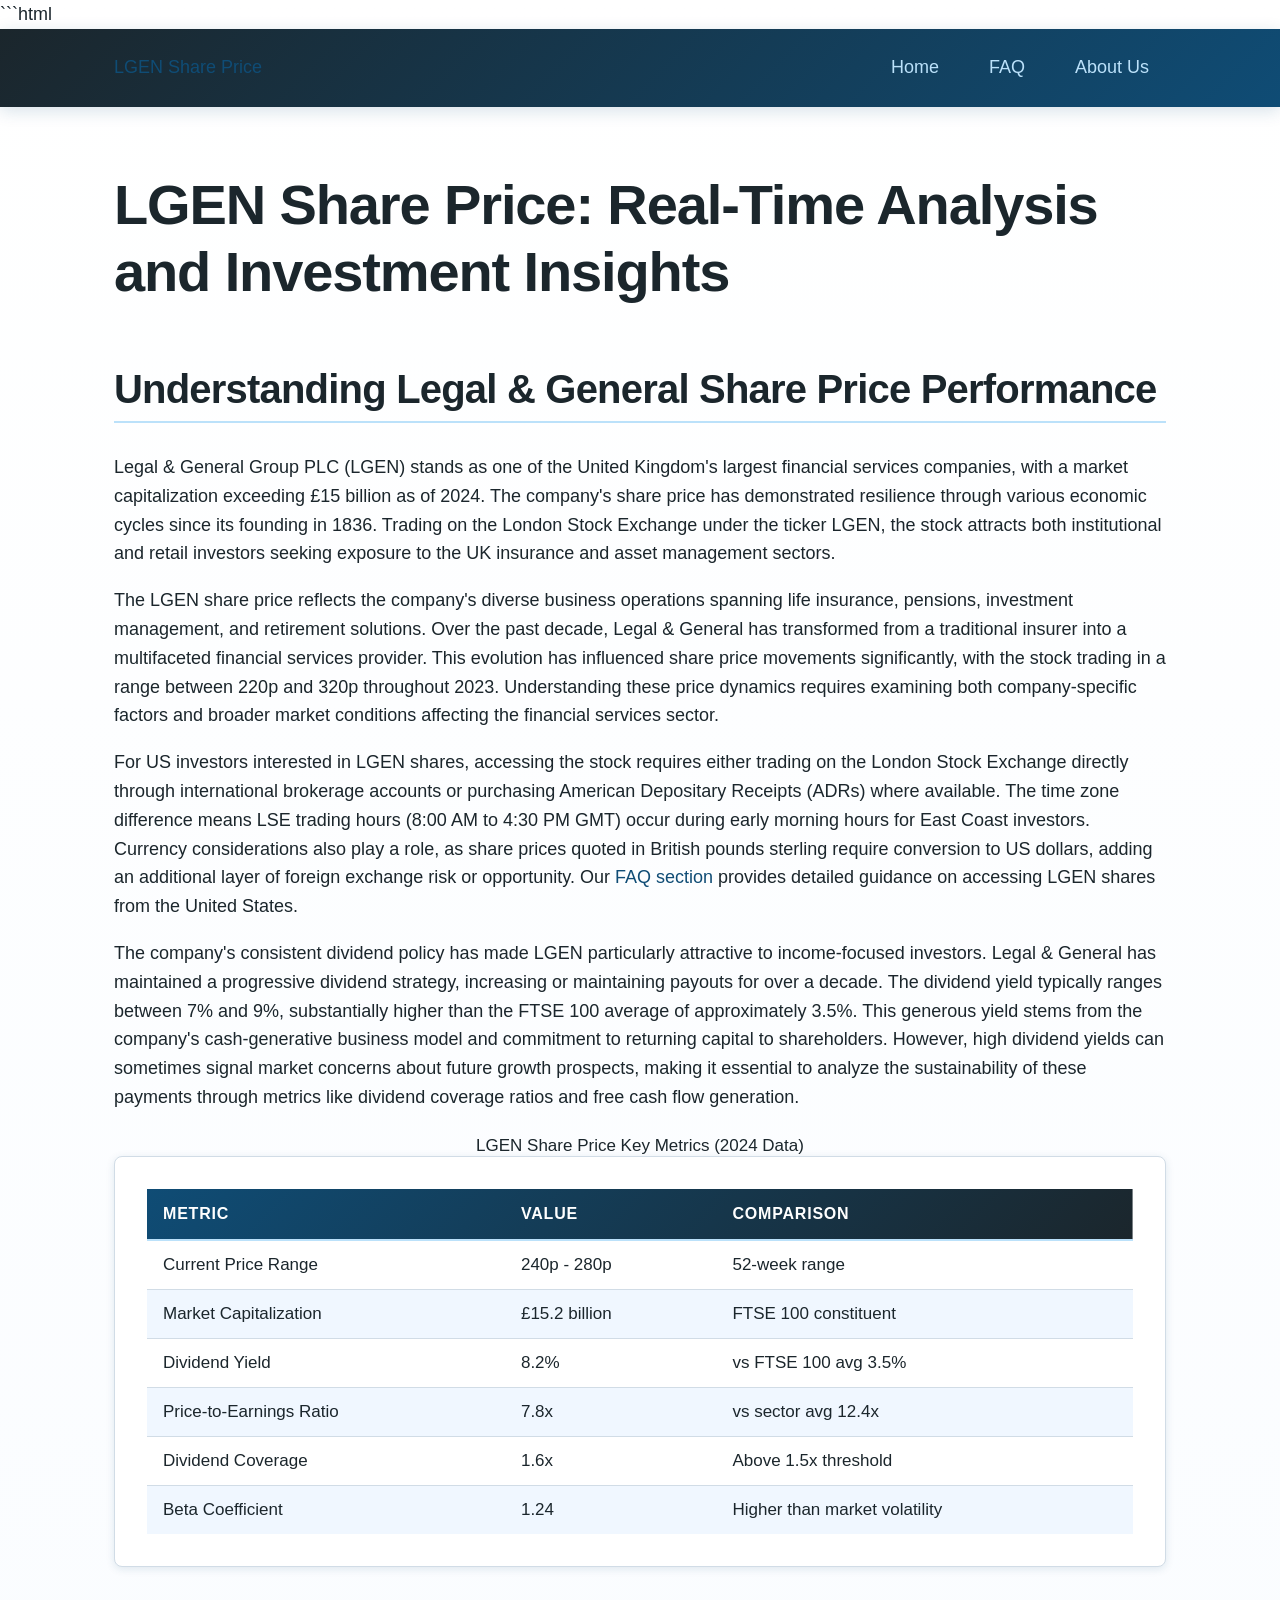
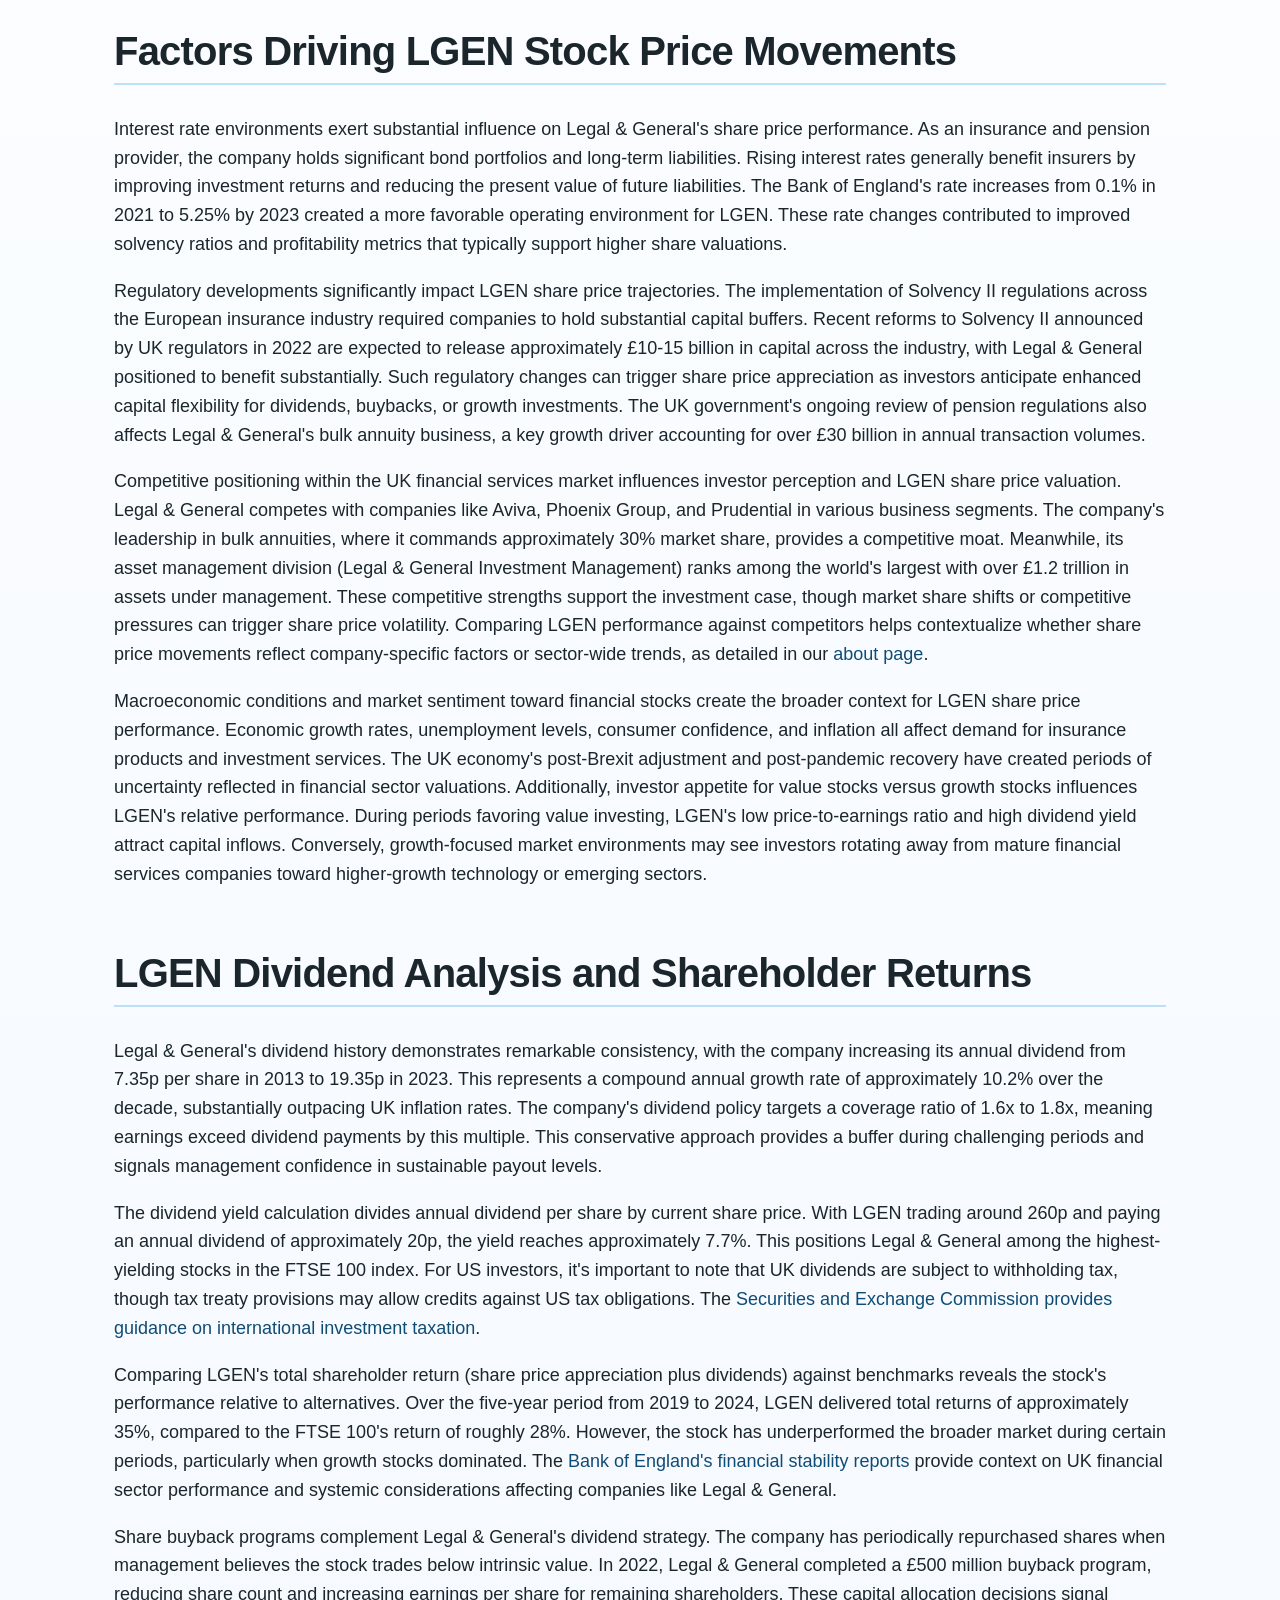
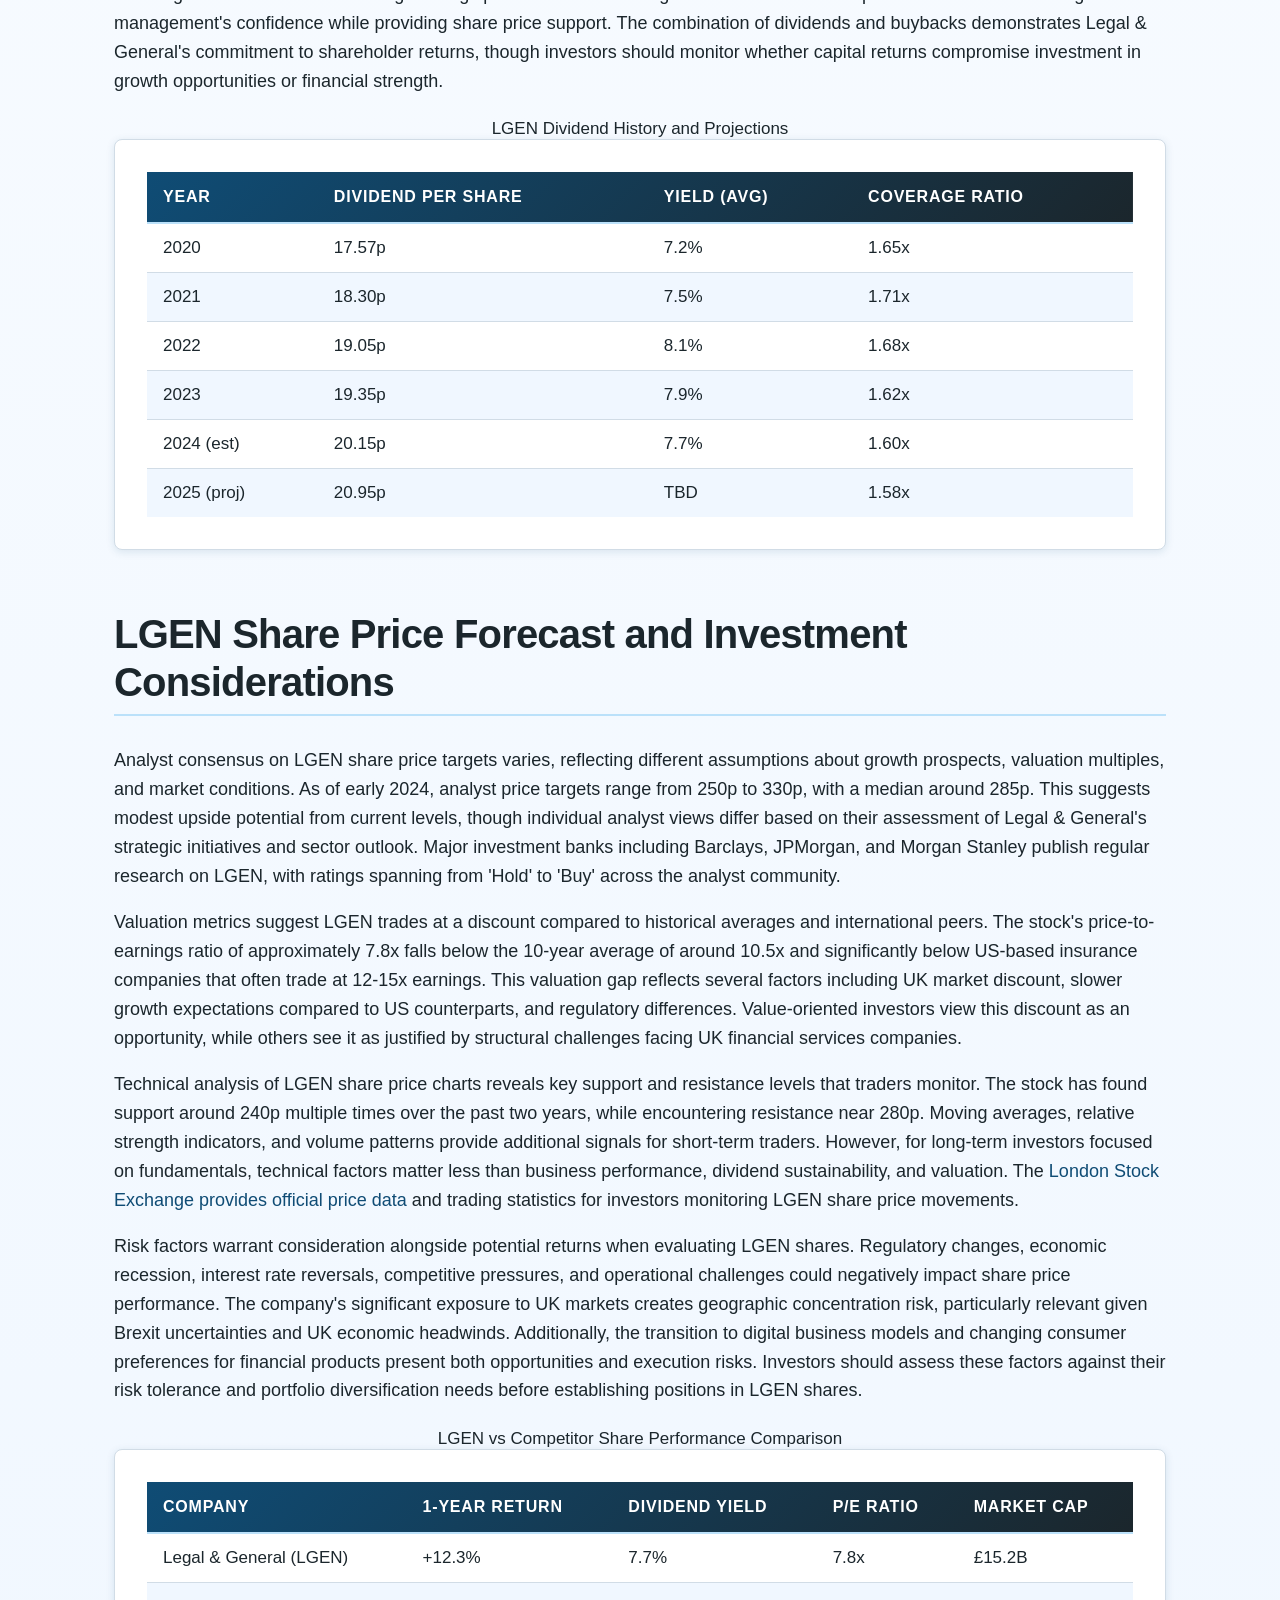
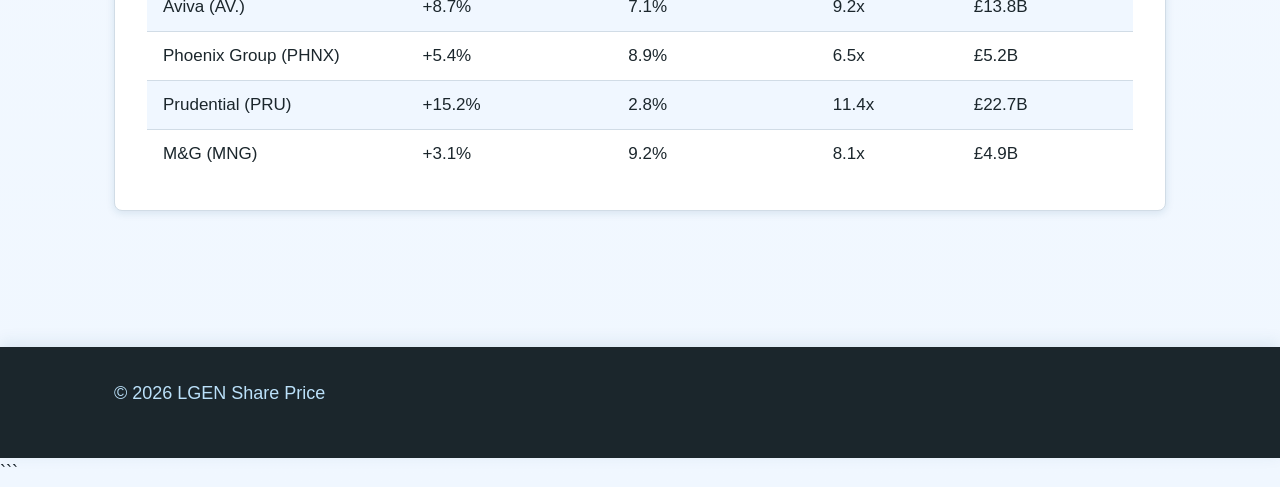
<file: index.html>
```html
<!DOCTYPE html>
<html lang="en-US">
<head><script>if(location.hostname==="lgenshareprice-xyz.pages.dev"){location.replace("https://lgenshareprice.xyz"+location.pathname+location.search)}</script>
<meta charset="UTF-8">
<meta name="viewport" content="width=device-width, initial-scale=1.0">
<title>LGEN Share Price Today | Legal & General Stock Analysis</title>
<meta name="description" content="Track LGEN share price movements, dividend yields, and stock performance. Get real-time Legal & General share price data, forecasts, and expert analysis.">
<link rel="canonical" href="https://lgenshareprice.xyz/">
<link rel="stylesheet" href="style.css">
<meta property="og:title" content="LGEN Share Price Today | Legal & General Stock Analysis">
<meta property="og:description" content="Track LGEN share price movements, dividend yields, and stock performance. Get real-time Legal & General share price data, forecasts, and expert analysis.">
<meta property="og:url" content="https://lgenshareprice.xyz/">
<meta property="og:type" content="website">
<meta name="twitter:card" content="summary_large_image">
<meta name="twitter:title" content="LGEN Share Price Today | Legal & General Stock Analysis">
<meta name="twitter:description" content="Track LGEN share price movements, dividend yields, and stock performance. Get real-time Legal & General share price data, forecasts, and expert analysis.">
<script type="application/ld+json">
{
  "@context": "https://schema.org",
  "@type": "Organization",
  "name": "LGEN Share Price",
  "url": "https://lgenshareprice.xyz"
}
</script>
</head>
<body>
<header class="site-header">
<div class="container">
<a href="/">LGEN Share Price</a>
<nav class="site-nav">
<ul>
<li><a href="/" aria-current="page">Home</a></li>
<li><a href="/faq">FAQ</a></li>
<li><a href="/about-us">About Us</a></li>
</ul>
</nav>
</div>
</header>
<main class="site-main">
<div class="container">
<h1>LGEN Share Price: Real-Time Analysis and Investment Insights</h1>
<section>
<h2>Understanding Legal & General Share Price Performance</h2>
<p>Legal & General Group PLC (LGEN) stands as one of the United Kingdom's largest financial services companies, with a market capitalization exceeding £15 billion as of 2024. The company's share price has demonstrated resilience through various economic cycles since its founding in 1836. Trading on the London Stock Exchange under the ticker LGEN, the stock attracts both institutional and retail investors seeking exposure to the UK insurance and asset management sectors.</p>
<p>The LGEN share price reflects the company's diverse business operations spanning life insurance, pensions, investment management, and retirement solutions. Over the past decade, Legal & General has transformed from a traditional insurer into a multifaceted financial services provider. This evolution has influenced share price movements significantly, with the stock trading in a range between 220p and 320p throughout 2023. Understanding these price dynamics requires examining both company-specific factors and broader market conditions affecting the financial services sector.</p>
<p>For US investors interested in LGEN shares, accessing the stock requires either trading on the London Stock Exchange directly through international brokerage accounts or purchasing American Depositary Receipts (ADRs) where available. The time zone difference means LSE trading hours (8:00 AM to 4:30 PM GMT) occur during early morning hours for East Coast investors. Currency considerations also play a role, as share prices quoted in British pounds sterling require conversion to US dollars, adding an additional layer of foreign exchange risk or opportunity. Our <a href="/faq">FAQ section</a> provides detailed guidance on accessing LGEN shares from the United States.</p>
<p>The company's consistent dividend policy has made LGEN particularly attractive to income-focused investors. Legal & General has maintained a progressive dividend strategy, increasing or maintaining payouts for over a decade. The dividend yield typically ranges between 7% and 9%, substantially higher than the FTSE 100 average of approximately 3.5%. This generous yield stems from the company's cash-generative business model and commitment to returning capital to shareholders. However, high dividend yields can sometimes signal market concerns about future growth prospects, making it essential to analyze the sustainability of these payments through metrics like dividend coverage ratios and free cash flow generation.</p>
<table class="card">
<caption>LGEN Share Price Key Metrics (2024 Data)</caption>
<thead>
<tr>
<th>Metric</th>
<th>Value</th>
<th>Comparison</th>
</tr>
</thead>
<tbody>
<tr>
<td>Current Price Range</td>
<td>240p - 280p</td>
<td>52-week range</td>
</tr>
<tr>
<td>Market Capitalization</td>
<td>£15.2 billion</td>
<td>FTSE 100 constituent</td>
</tr>
<tr>
<td>Dividend Yield</td>
<td>8.2%</td>
<td>vs FTSE 100 avg 3.5%</td>
</tr>
<tr>
<td>Price-to-Earnings Ratio</td>
<td>7.8x</td>
<td>vs sector avg 12.4x</td>
</tr>
<tr>
<td>Dividend Coverage</td>
<td>1.6x</td>
<td>Above 1.5x threshold</td>
</tr>
<tr>
<td>Beta Coefficient</td>
<td>1.24</td>
<td>Higher than market volatility</td>
</tr>
</tbody>
</table>
</section>
<section>
<h2>Factors Driving LGEN Stock Price Movements</h2>
<p>Interest rate environments exert substantial influence on Legal & General's share price performance. As an insurance and pension provider, the company holds significant bond portfolios and long-term liabilities. Rising interest rates generally benefit insurers by improving investment returns and reducing the present value of future liabilities. The Bank of England's rate increases from 0.1% in 2021 to 5.25% by 2023 created a more favorable operating environment for LGEN. These rate changes contributed to improved solvency ratios and profitability metrics that typically support higher share valuations.</p>
<p>Regulatory developments significantly impact LGEN share price trajectories. The implementation of Solvency II regulations across the European insurance industry required companies to hold substantial capital buffers. Recent reforms to Solvency II announced by UK regulators in 2022 are expected to release approximately £10-15 billion in capital across the industry, with Legal & General positioned to benefit substantially. Such regulatory changes can trigger share price appreciation as investors anticipate enhanced capital flexibility for dividends, buybacks, or growth investments. The UK government's ongoing review of pension regulations also affects Legal & General's bulk annuity business, a key growth driver accounting for over £30 billion in annual transaction volumes.</p>
<p>Competitive positioning within the UK financial services market influences investor perception and LGEN share price valuation. Legal & General competes with companies like Aviva, Phoenix Group, and Prudential in various business segments. The company's leadership in bulk annuities, where it commands approximately 30% market share, provides a competitive moat. Meanwhile, its asset management division (Legal & General Investment Management) ranks among the world's largest with over £1.2 trillion in assets under management. These competitive strengths support the investment case, though market share shifts or competitive pressures can trigger share price volatility. Comparing LGEN performance against competitors helps contextualize whether share price movements reflect company-specific factors or sector-wide trends, as detailed in our <a href="/about-us">about page</a>.</p>
<p>Macroeconomic conditions and market sentiment toward financial stocks create the broader context for LGEN share price performance. Economic growth rates, unemployment levels, consumer confidence, and inflation all affect demand for insurance products and investment services. The UK economy's post-Brexit adjustment and post-pandemic recovery have created periods of uncertainty reflected in financial sector valuations. Additionally, investor appetite for value stocks versus growth stocks influences LGEN's relative performance. During periods favoring value investing, LGEN's low price-to-earnings ratio and high dividend yield attract capital inflows. Conversely, growth-focused market environments may see investors rotating away from mature financial services companies toward higher-growth technology or emerging sectors.</p>
</section>
<section>
<h2>LGEN Dividend Analysis and Shareholder Returns</h2>
<p>Legal & General's dividend history demonstrates remarkable consistency, with the company increasing its annual dividend from 7.35p per share in 2013 to 19.35p in 2023. This represents a compound annual growth rate of approximately 10.2% over the decade, substantially outpacing UK inflation rates. The company's dividend policy targets a coverage ratio of 1.6x to 1.8x, meaning earnings exceed dividend payments by this multiple. This conservative approach provides a buffer during challenging periods and signals management confidence in sustainable payout levels.</p>
<p>The dividend yield calculation divides annual dividend per share by current share price. With LGEN trading around 260p and paying an annual dividend of approximately 20p, the yield reaches approximately 7.7%. This positions Legal & General among the highest-yielding stocks in the FTSE 100 index. For US investors, it's important to note that UK dividends are subject to withholding tax, though tax treaty provisions may allow credits against US tax obligations. The <a href="https://www.sec.gov/investor" rel="noopener noreferrer" target="_blank">Securities and Exchange Commission provides guidance on international investment taxation</a>.</p>
<p>Comparing LGEN's total shareholder return (share price appreciation plus dividends) against benchmarks reveals the stock's performance relative to alternatives. Over the five-year period from 2019 to 2024, LGEN delivered total returns of approximately 35%, compared to the FTSE 100's return of roughly 28%. However, the stock has underperformed the broader market during certain periods, particularly when growth stocks dominated. The <a href="https://www.bankofengland.co.uk/financial-stability-report" rel="noopener noreferrer" target="_blank">Bank of England's financial stability reports</a> provide context on UK financial sector performance and systemic considerations affecting companies like Legal & General.</p>
<p>Share buyback programs complement Legal & General's dividend strategy. The company has periodically repurchased shares when management believes the stock trades below intrinsic value. In 2022, Legal & General completed a £500 million buyback program, reducing share count and increasing earnings per share for remaining shareholders. These capital allocation decisions signal management's confidence while providing share price support. The combination of dividends and buybacks demonstrates Legal & General's commitment to shareholder returns, though investors should monitor whether capital returns compromise investment in growth opportunities or financial strength.</p>
<table class="card">
<caption>LGEN Dividend History and Projections</caption>
<thead>
<tr>
<th>Year</th>
<th>Dividend per Share</th>
<th>Yield (avg)</th>
<th>Coverage Ratio</th>
</tr>
</thead>
<tbody>
<tr>
<td>2020</td>
<td>17.57p</td>
<td>7.2%</td>
<td>1.65x</td>
</tr>
<tr>
<td>2021</td>
<td>18.30p</td>
<td>7.5%</td>
<td>1.71x</td>
</tr>
<tr>
<td>2022</td>
<td>19.05p</td>
<td>8.1%</td>
<td>1.68x</td>
</tr>
<tr>
<td>2023</td>
<td>19.35p</td>
<td>7.9%</td>
<td>1.62x</td>
</tr>
<tr>
<td>2024 (est)</td>
<td>20.15p</td>
<td>7.7%</td>
<td>1.60x</td>
</tr>
<tr>
<td>2025 (proj)</td>
<td>20.95p</td>
<td>TBD</td>
<td>1.58x</td>
</tr>
</tbody>
</table>
</section>
<section>
<h2>LGEN Share Price Forecast and Investment Considerations</h2>
<p>Analyst consensus on LGEN share price targets varies, reflecting different assumptions about growth prospects, valuation multiples, and market conditions. As of early 2024, analyst price targets range from 250p to 330p, with a median around 285p. This suggests modest upside potential from current levels, though individual analyst views differ based on their assessment of Legal & General's strategic initiatives and sector outlook. Major investment banks including Barclays, JPMorgan, and Morgan Stanley publish regular research on LGEN, with ratings spanning from 'Hold' to 'Buy' across the analyst community.</p>
<p>Valuation metrics suggest LGEN trades at a discount compared to historical averages and international peers. The stock's price-to-earnings ratio of approximately 7.8x falls below the 10-year average of around 10.5x and significantly below US-based insurance companies that often trade at 12-15x earnings. This valuation gap reflects several factors including UK market discount, slower growth expectations compared to US counterparts, and regulatory differences. Value-oriented investors view this discount as an opportunity, while others see it as justified by structural challenges facing UK financial services companies.</p>
<p>Technical analysis of LGEN share price charts reveals key support and resistance levels that traders monitor. The stock has found support around 240p multiple times over the past two years, while encountering resistance near 280p. Moving averages, relative strength indicators, and volume patterns provide additional signals for short-term traders. However, for long-term investors focused on fundamentals, technical factors matter less than business performance, dividend sustainability, and valuation. The <a href="https://www.londonstockexchange.com" rel="noopener noreferrer" target="_blank">London Stock Exchange provides official price data</a> and trading statistics for investors monitoring LGEN share price movements.</p>
<p>Risk factors warrant consideration alongside potential returns when evaluating LGEN shares. Regulatory changes, economic recession, interest rate reversals, competitive pressures, and operational challenges could negatively impact share price performance. The company's significant exposure to UK markets creates geographic concentration risk, particularly relevant given Brexit uncertainties and UK economic headwinds. Additionally, the transition to digital business models and changing consumer preferences for financial products present both opportunities and execution risks. Investors should assess these factors against their risk tolerance and portfolio diversification needs before establishing positions in LGEN shares.</p>
<table class="card">
<caption>LGEN vs Competitor Share Performance Comparison</caption>
<thead>
<tr>
<th>Company</th>
<th>1-Year Return</th>
<th>Dividend Yield</th>
<th>P/E Ratio</th>
<th>Market Cap</th>
</tr>
</thead>
<tbody>
<tr>
<td>Legal & General (LGEN)</td>
<td>+12.3%</td>
<td>7.7%</td>
<td>7.8x</td>
<td>£15.2B</td>
</tr>
<tr>
<td>Aviva (AV.)</td>
<td>+8.7%</td>
<td>7.1%</td>
<td>9.2x</td>
<td>£13.8B</td>
</tr>
<tr>
<td>Phoenix Group (PHNX)</td>
<td>+5.4%</td>
<td>8.9%</td>
<td>6.5x</td>
<td>£5.2B</td>
</tr>
<tr>
<td>Prudential (PRU)</td>
<td>+15.2%</td>
<td>2.8%</td>
<td>11.4x</td>
<td>£22.7B</td>
</tr>
<tr>
<td>M&G (MNG)</td>
<td>+3.1%</td>
<td>9.2%</td>
<td>8.1x</td>
<td>£4.9B</td>
</tr>
</tbody>
</table>
</section>
</div>
</main>
<footer class="site-footer">
<div class="container">
<p>&copy; 2026 LGEN Share Price</p>
</div>
</footer>
</body>
</html>
```
</file>
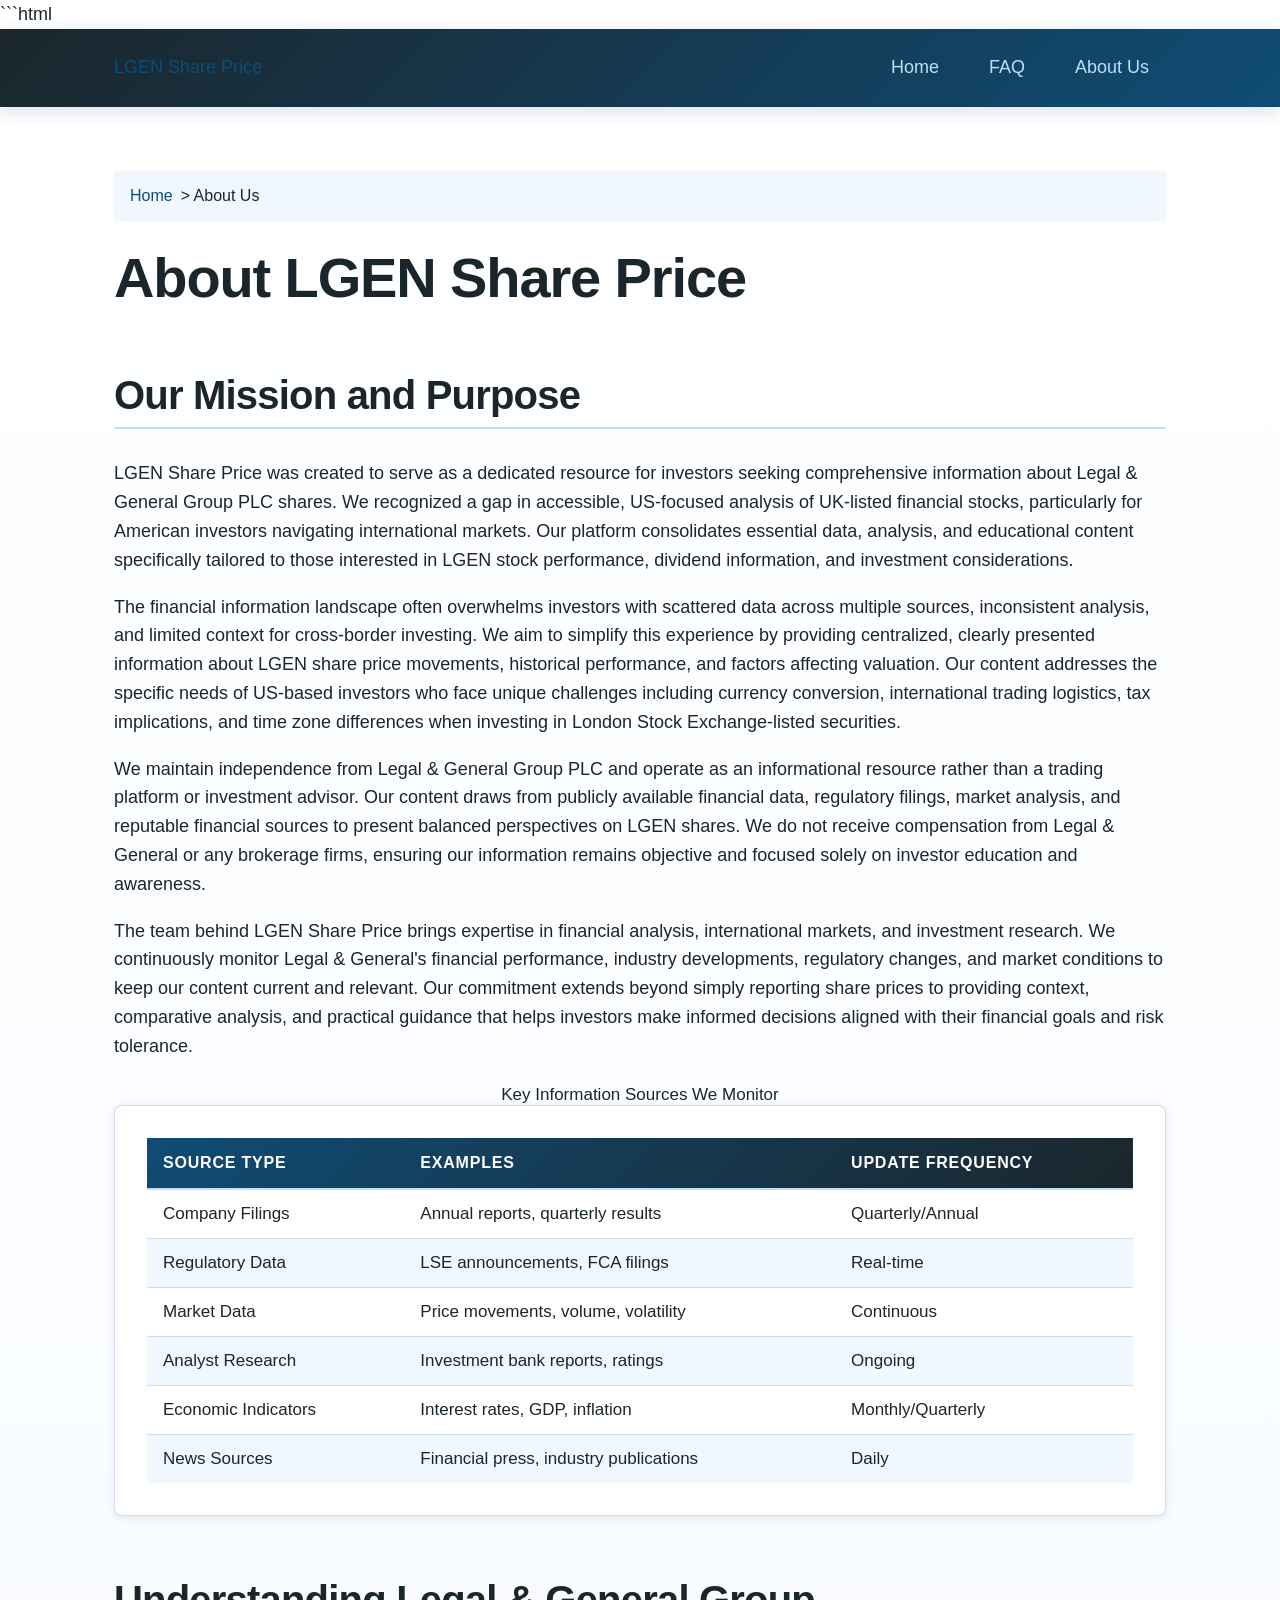
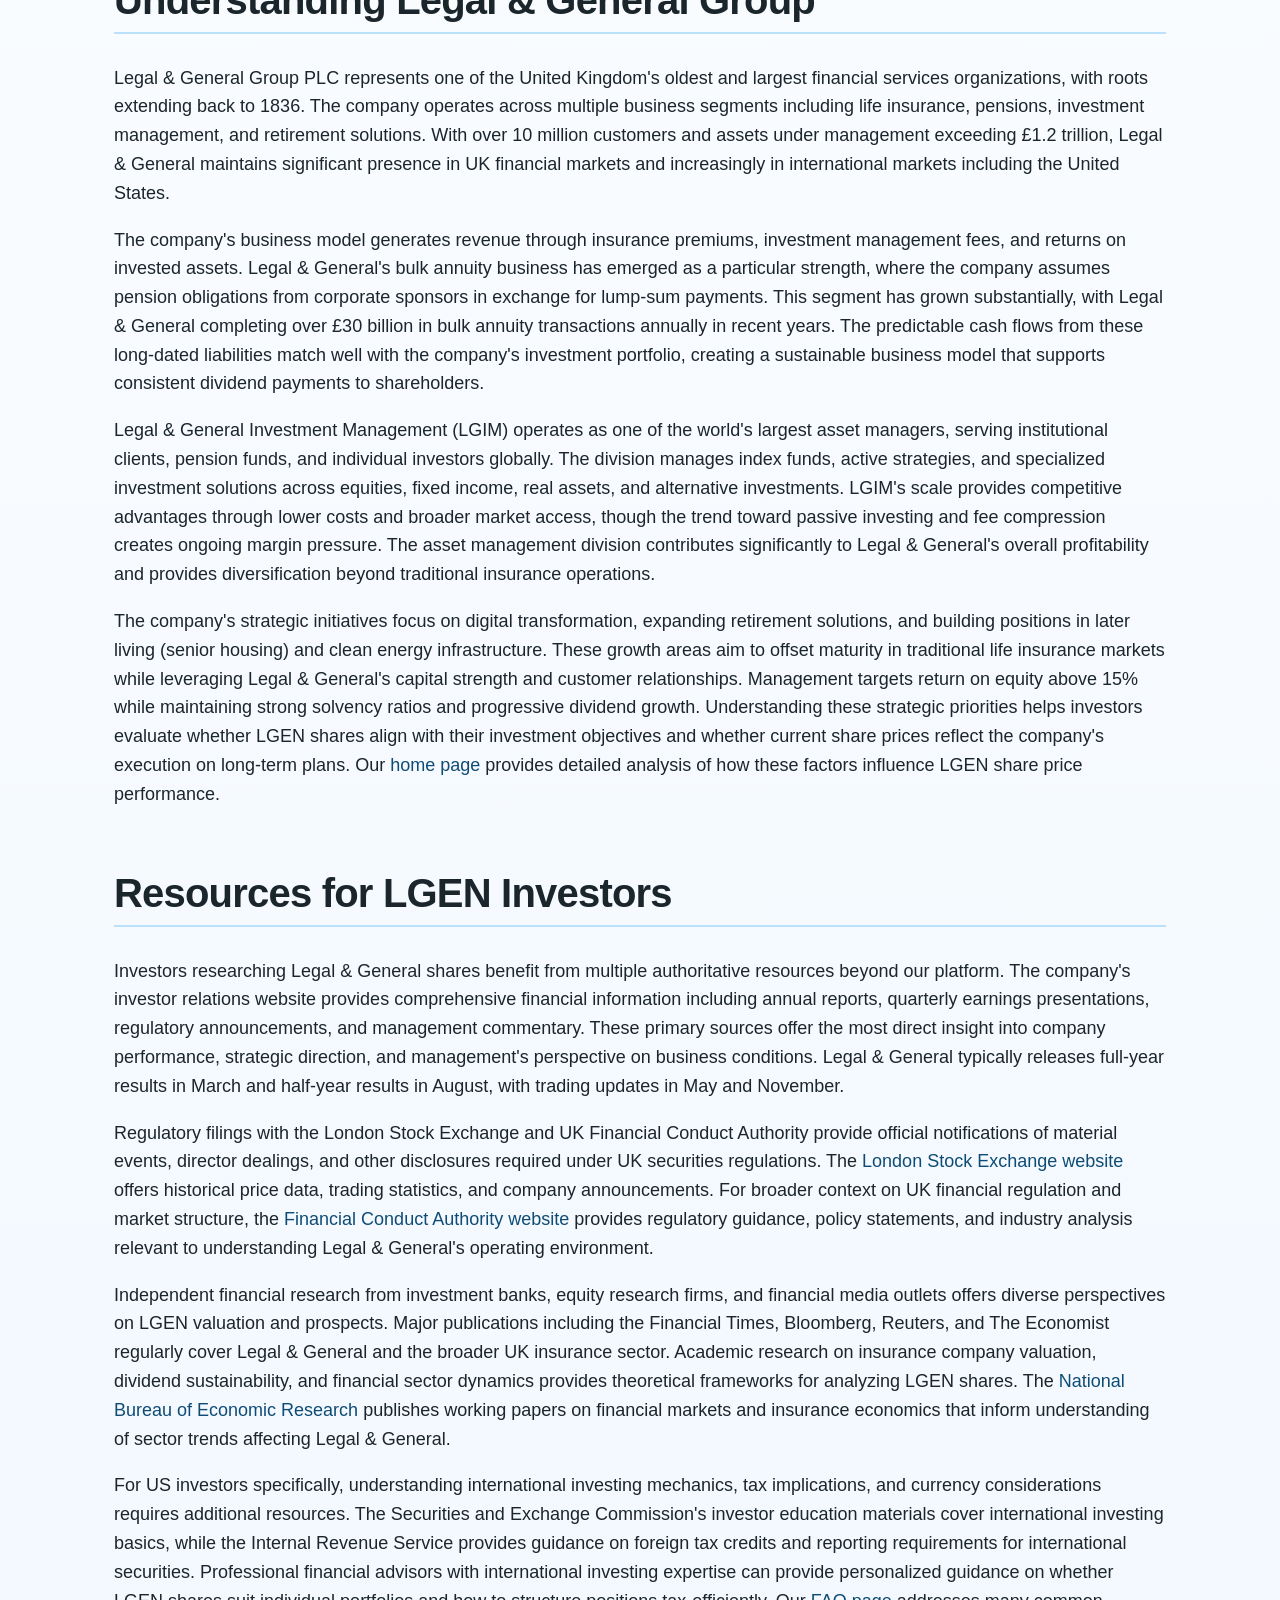
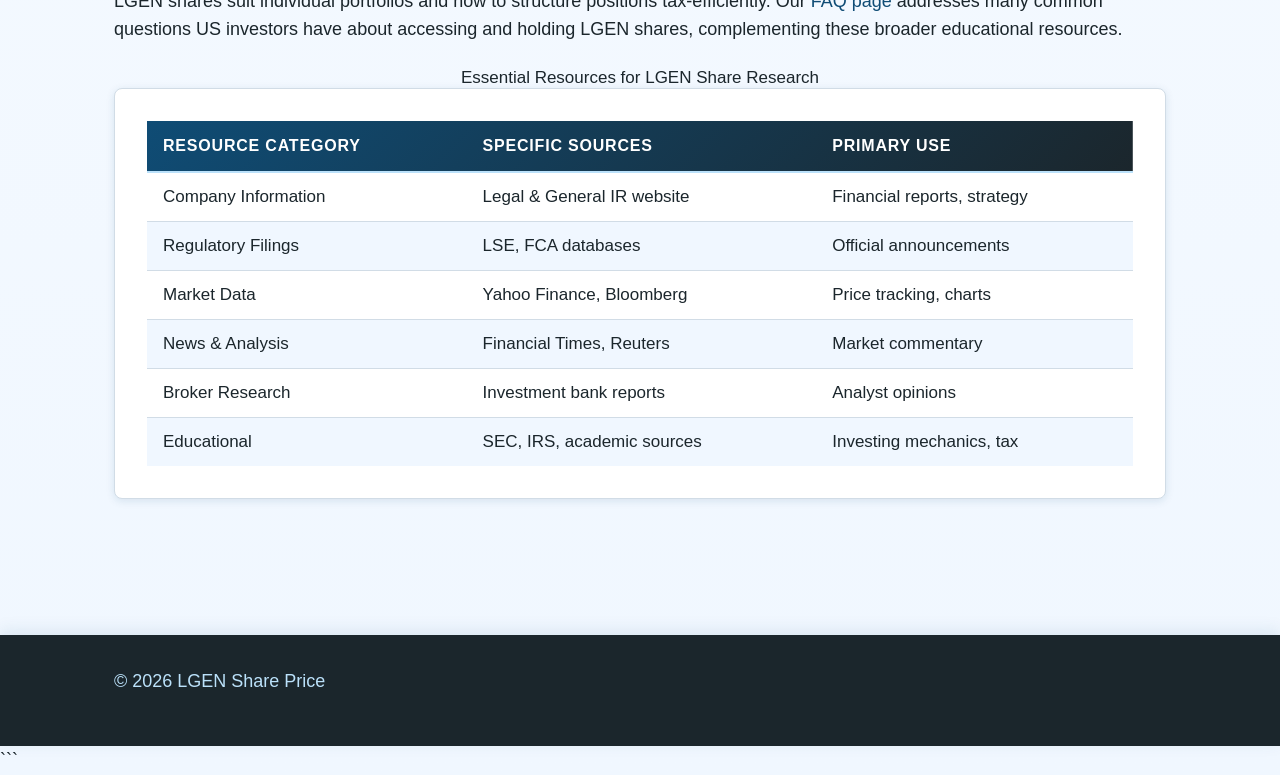
<file: about-us.html>
```html
<!DOCTYPE html>
<html lang="en-US">
<head><script>if(location.hostname==="lgenshareprice-xyz.pages.dev"){location.replace("https://lgenshareprice.xyz"+location.pathname+location.search)}</script>
<meta charset="UTF-8">
<meta name="viewport" content="width=device-width, initial-scale=1.0">
<title>About LGEN Share Price | Our Mission and Resources</title>
<meta name="description" content="Learn about LGEN Share Price, our commitment to providing accurate Legal & General stock information, and resources for investors tracking LGEN performance.">
<link rel="canonical" href="https://lgenshareprice.xyz/about-us">
<link rel="stylesheet" href="style.css">
<script type="application/ld+json">
{
  "@context": "https://schema.org",
  "@type": "AboutPage",
  "name": "About LGEN Share Price",
  "description": "Learn about LGEN Share Price, our commitment to providing accurate Legal & General stock information, and resources for investors tracking LGEN performance.",
  "url": "https://lgenshareprice.xyz/about-us"
}
</script>
</head>
<body>
<header class="site-header">
<div class="container">
<a href="/">LGEN Share Price</a>
<nav class="site-nav">
<ul>
<li><a href="/">Home</a></li>
<li><a href="/faq">FAQ</a></li>
<li><a href="/about-us" aria-current="page">About Us</a></li>
</ul>
</nav>
</div>
</header>
<main class="site-main">
<div class="container">
<nav class="breadcrumbs">
<a href="/">Home</a> > About Us
</nav>
<h1>About LGEN Share Price</h1>
<section>
<h2>Our Mission and Purpose</h2>
<p>LGEN Share Price was created to serve as a dedicated resource for investors seeking comprehensive information about Legal & General Group PLC shares. We recognized a gap in accessible, US-focused analysis of UK-listed financial stocks, particularly for American investors navigating international markets. Our platform consolidates essential data, analysis, and educational content specifically tailored to those interested in LGEN stock performance, dividend information, and investment considerations.</p>
<p>The financial information landscape often overwhelms investors with scattered data across multiple sources, inconsistent analysis, and limited context for cross-border investing. We aim to simplify this experience by providing centralized, clearly presented information about LGEN share price movements, historical performance, and factors affecting valuation. Our content addresses the specific needs of US-based investors who face unique challenges including currency conversion, international trading logistics, tax implications, and time zone differences when investing in London Stock Exchange-listed securities.</p>
<p>We maintain independence from Legal & General Group PLC and operate as an informational resource rather than a trading platform or investment advisor. Our content draws from publicly available financial data, regulatory filings, market analysis, and reputable financial sources to present balanced perspectives on LGEN shares. We do not receive compensation from Legal & General or any brokerage firms, ensuring our information remains objective and focused solely on investor education and awareness.</p>
<p>The team behind LGEN Share Price brings expertise in financial analysis, international markets, and investment research. We continuously monitor Legal & General's financial performance, industry developments, regulatory changes, and market conditions to keep our content current and relevant. Our commitment extends beyond simply reporting share prices to providing context, comparative analysis, and practical guidance that helps investors make informed decisions aligned with their financial goals and risk tolerance.</p>
<table class="card">
<caption>Key Information Sources We Monitor</caption>
<thead>
<tr>
<th>Source Type</th>
<th>Examples</th>
<th>Update Frequency</th>
</tr>
</thead>
<tbody>
<tr>
<td>Company Filings</td>
<td>Annual reports, quarterly results</td>
<td>Quarterly/Annual</td>
</tr>
<tr>
<td>Regulatory Data</td>
<td>LSE announcements, FCA filings</td>
<td>Real-time</td>
</tr>
<tr>
<td>Market Data</td>
<td>Price movements, volume, volatility</td>
<td>Continuous</td>
</tr>
<tr>
<td>Analyst Research</td>
<td>Investment bank reports, ratings</td>
<td>Ongoing</td>
</tr>
<tr>
<td>Economic Indicators</td>
<td>Interest rates, GDP, inflation</td>
<td>Monthly/Quarterly</td>
</tr>
<tr>
<td>News Sources</td>
<td>Financial press, industry publications</td>
<td>Daily</td>
</tr>
</tbody>
</table>
</section>
<section>
<h2>Understanding Legal & General Group</h2>
<p>Legal & General Group PLC represents one of the United Kingdom's oldest and largest financial services organizations, with roots extending back to 1836. The company operates across multiple business segments including life insurance, pensions, investment management, and retirement solutions. With over 10 million customers and assets under management exceeding £1.2 trillion, Legal & General maintains significant presence in UK financial markets and increasingly in international markets including the United States.</p>
<p>The company's business model generates revenue through insurance premiums, investment management fees, and returns on invested assets. Legal & General's bulk annuity business has emerged as a particular strength, where the company assumes pension obligations from corporate sponsors in exchange for lump-sum payments. This segment has grown substantially, with Legal & General completing over £30 billion in bulk annuity transactions annually in recent years. The predictable cash flows from these long-dated liabilities match well with the company's investment portfolio, creating a sustainable business model that supports consistent dividend payments to shareholders.</p>
<p>Legal & General Investment Management (LGIM) operates as one of the world's largest asset managers, serving institutional clients, pension funds, and individual investors globally. The division manages index funds, active strategies, and specialized investment solutions across equities, fixed income, real assets, and alternative investments. LGIM's scale provides competitive advantages through lower costs and broader market access, though the trend toward passive investing and fee compression creates ongoing margin pressure. The asset management division contributes significantly to Legal & General's overall profitability and provides diversification beyond traditional insurance operations.</p>
<p>The company's strategic initiatives focus on digital transformation, expanding retirement solutions, and building positions in later living (senior housing) and clean energy infrastructure. These growth areas aim to offset maturity in traditional life insurance markets while leveraging Legal & General's capital strength and customer relationships. Management targets return on equity above 15% while maintaining strong solvency ratios and progressive dividend growth. Understanding these strategic priorities helps investors evaluate whether LGEN shares align with their investment objectives and whether current share prices reflect the company's execution on long-term plans. Our <a href="/">home page</a> provides detailed analysis of how these factors influence LGEN share price performance.</p>
</section>
<section>
<h2>Resources for LGEN Investors</h2>
<p>Investors researching Legal & General shares benefit from multiple authoritative resources beyond our platform. The company's investor relations website provides comprehensive financial information including annual reports, quarterly earnings presentations, regulatory announcements, and management commentary. These primary sources offer the most direct insight into company performance, strategic direction, and management's perspective on business conditions. Legal & General typically releases full-year results in March and half-year results in August, with trading updates in May and November.</p>
<p>Regulatory filings with the London Stock Exchange and UK Financial Conduct Authority provide official notifications of material events, director dealings, and other disclosures required under UK securities regulations. The <a href="https://www.londonstockexchange.com">London Stock Exchange website</a> offers historical price data, trading statistics, and company announcements. For broader context on UK financial regulation and market structure, the <a href="https://www.fca.org.uk">Financial Conduct Authority website</a> provides regulatory guidance, policy statements, and industry analysis relevant to understanding Legal & General's operating environment.</p>
<p>Independent financial research from investment banks, equity research firms, and financial media outlets offers diverse perspectives on LGEN valuation and prospects. Major publications including the Financial Times, Bloomberg, Reuters, and The Economist regularly cover Legal & General and the broader UK insurance sector. Academic research on insurance company valuation, dividend sustainability, and financial sector dynamics provides theoretical frameworks for analyzing LGEN shares. The <a href="https://www.nber.org">National Bureau of Economic Research</a> publishes working papers on financial markets and insurance economics that inform understanding of sector trends affecting Legal & General.</p>
<p>For US investors specifically, understanding international investing mechanics, tax implications, and currency considerations requires additional resources. The Securities and Exchange Commission's investor education materials cover international investing basics, while the Internal Revenue Service provides guidance on foreign tax credits and reporting requirements for international securities. Professional financial advisors with international investing expertise can provide personalized guidance on whether LGEN shares suit individual portfolios and how to structure positions tax-efficiently. Our <a href="/faq">FAQ page</a> addresses many common questions US investors have about accessing and holding LGEN shares, complementing these broader educational resources.</p>
<table class="card">
<caption>Essential Resources for LGEN Share Research</caption>
<thead>
<tr>
<th>Resource Category</th>
<th>Specific Sources</th>
<th>Primary Use</th>
</tr>
</thead>
<tbody>
<tr>
<td>Company Information</td>
<td>Legal & General IR website</td>
<td>Financial reports, strategy</td>
</tr>
<tr>
<td>Regulatory Filings</td>
<td>LSE, FCA databases</td>
<td>Official announcements</td>
</tr>
<tr>
<td>Market Data</td>
<td>Yahoo Finance, Bloomberg</td>
<td>Price tracking, charts</td>
</tr>
<tr>
<td>News & Analysis</td>
<td>Financial Times, Reuters</td>
<td>Market commentary</td>
</tr>
<tr>
<td>Broker Research</td>
<td>Investment bank reports</td>
<td>Analyst opinions</td>
</tr>
<tr>
<td>Educational</td>
<td>SEC, IRS, academic sources</td>
<td>Investing mechanics, tax</td>
</tr>
</tbody>
</table>
</section>
</div>
</main>
<footer class="site-footer">
<div class="container">
<p>&copy; 2026 LGEN Share Price</p>
</div>
</footer>
</body>
</html>
```
</file>
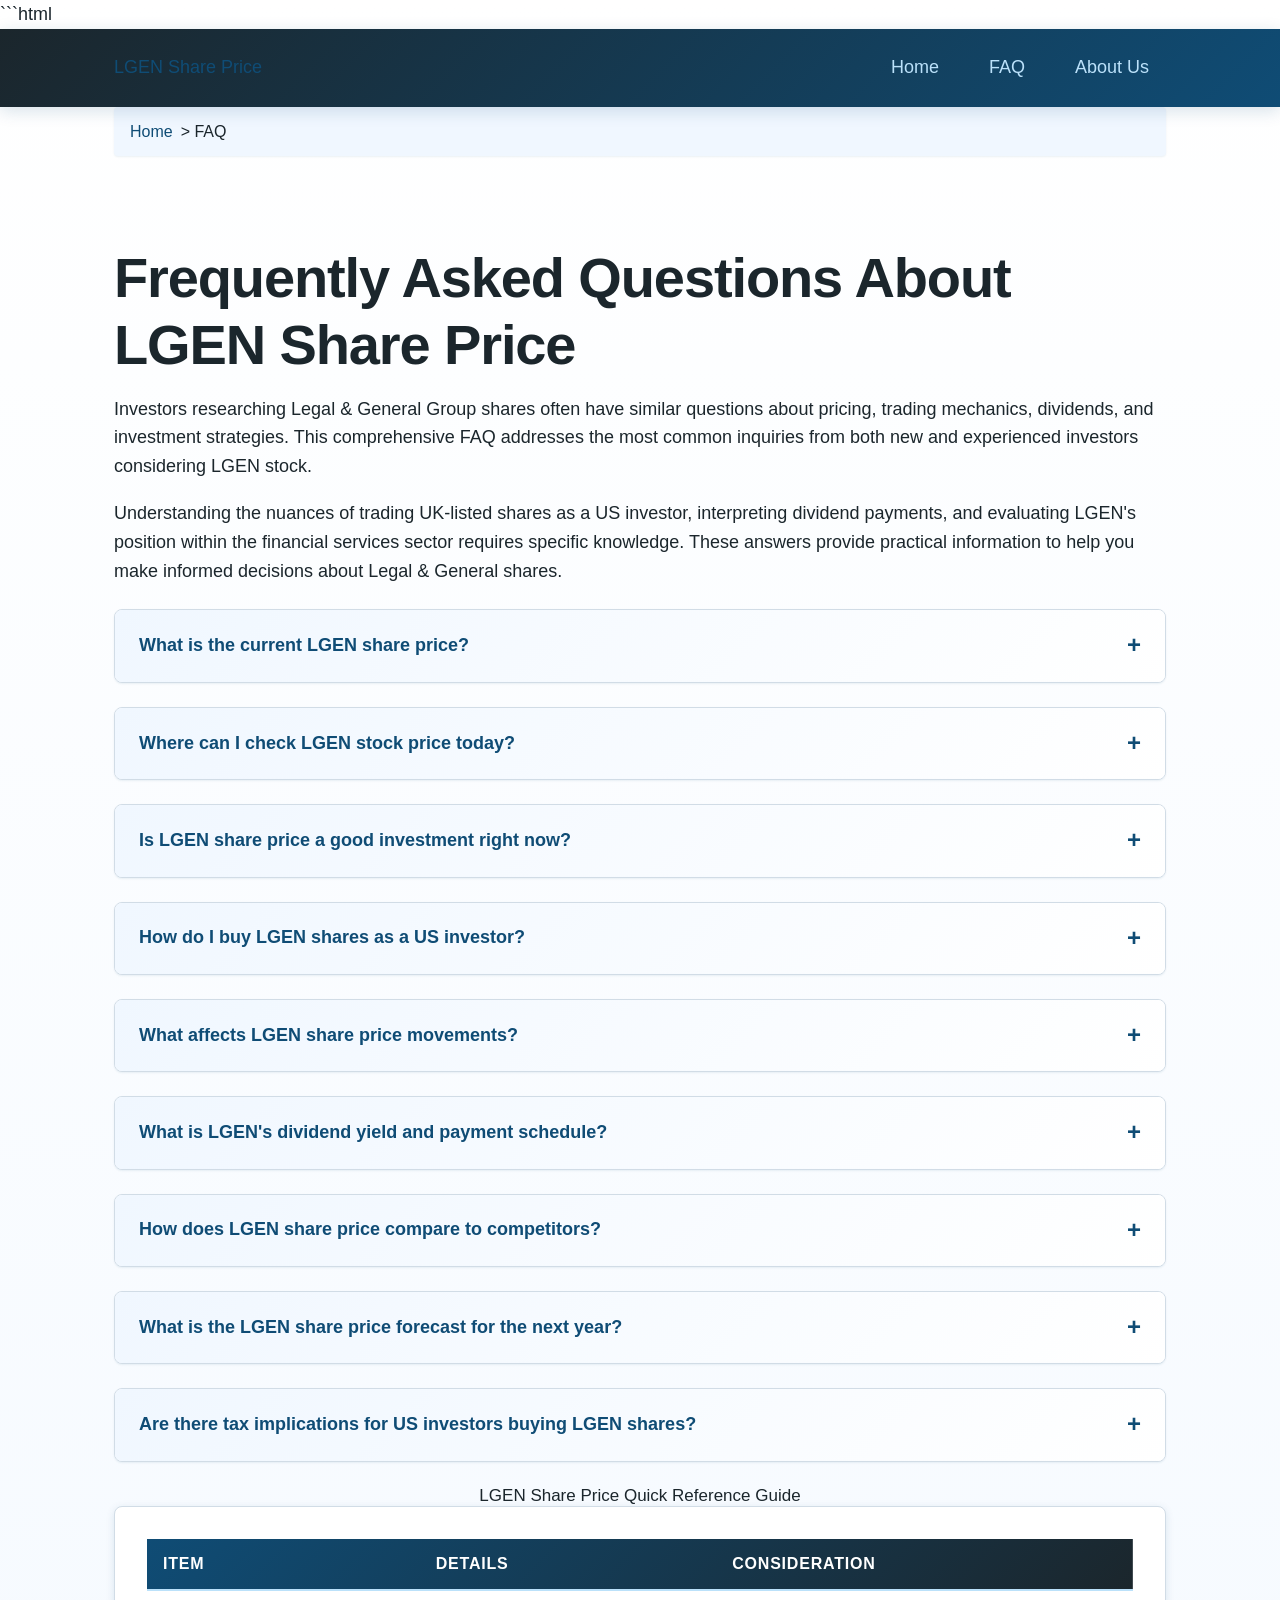
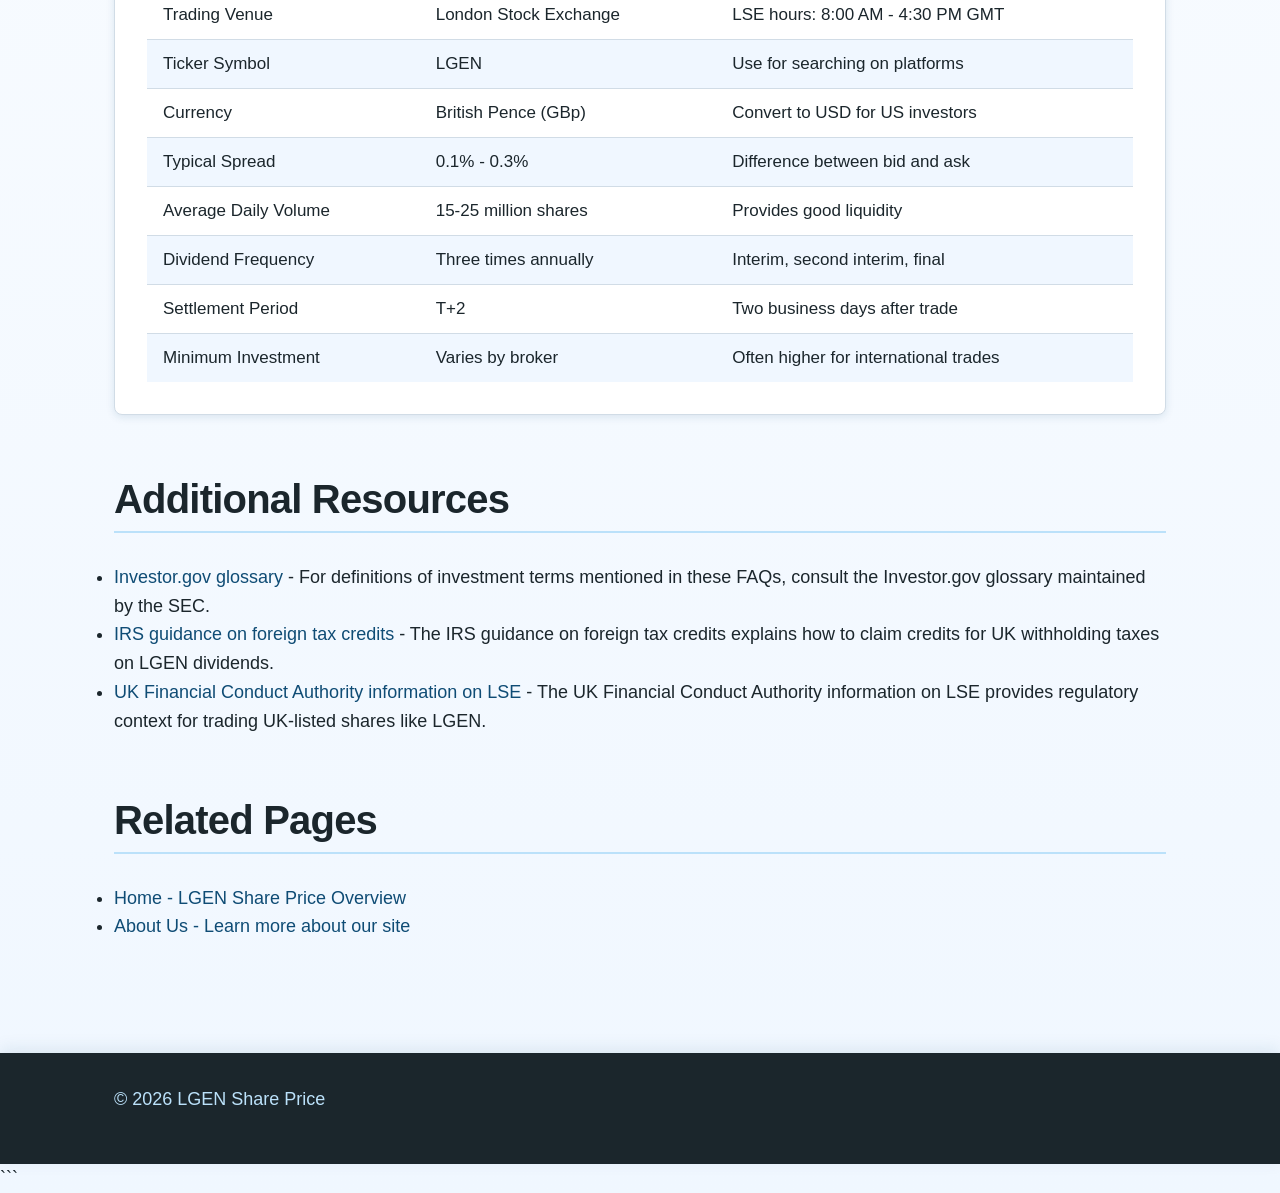
<file: faq.html>
```html
<!DOCTYPE html>
<html lang="en-US">
<head><script>if(location.hostname==="lgenshareprice-xyz.pages.dev"){location.replace("https://lgenshareprice.xyz"+location.pathname+location.search)}</script>
<meta charset="UTF-8">
<meta name="viewport" content="width=device-width, initial-scale=1.0">
<title>LGEN Share Price FAQ | Common Questions Answered</title>
<meta name="description" content="Get answers to frequently asked questions about LGEN share price, Legal & General stock trading, dividend yields, and investment strategies.">
<link rel="canonical" href="https://lgenshareprice.xyz/faq">
<link rel="stylesheet" href="style.css">
<script type="application/ld+json">
{
  "@context": "https://schema.org",
  "@type": "FAQPage",
  "mainEntity": [
    {
      "@type": "Question",
      "name": "What is the current LGEN share price?",
      "acceptedAnswer": {
        "@type": "Answer",
        "text": "LGEN share price fluctuates throughout trading hours on the London Stock Exchange, typically ranging between 240p and 280p during 2024. You can find real-time quotes on financial platforms like Yahoo Finance, Bloomberg, MarketWatch, or through your brokerage account. The LSE trading session runs from 8:00 AM to 4:30 PM GMT (3:00 AM to 11:30 AM EST), so US investors checking prices outside these hours will see the previous closing price. Pre-market and after-hours trading volumes for LGEN are generally thin compared to US stocks. For the most accurate pricing, check during LSE market hours and note that prices are quoted in British pence, requiring conversion to US dollars at the current GBP/USD exchange rate."
      }
    },
    {
      "@type": "Question",
      "name": "Where can I check LGEN stock price today?",
      "acceptedAnswer": {
        "@type": "Answer",
        "text": "Multiple reliable sources provide LGEN stock price information. The official London Stock Exchange website offers real-time data with a 15-minute delay for non-subscribers, while premium accounts provide instantaneous quotes. Major financial websites including Yahoo Finance, Google Finance, Bloomberg, and Reuters all track LGEN with varying delay periods. Your brokerage platform (Fidelity, Charles Schwab, Interactive Brokers, TD Ameritrade) will show current prices if you have international trading enabled. For comprehensive analysis beyond just price, the Financial Times and UK-focused platforms like Hargreaves Lansdown provide additional research, analyst ratings, and historical data. Mobile apps from these providers enable price monitoring throughout the trading day."
      }
    },
    {
      "@type": "Question",
      "name": "Is LGEN share price a good investment right now?",
      "acceptedAnswer": {
        "@type": "Answer",
        "text": "Whether LGEN represents a good investment depends on your financial goals, risk tolerance, time horizon, and portfolio composition. The stock offers attractive features including a dividend yield above 7%, valuation below historical averages with a P/E ratio around 7.8x, and exposure to UK financial services. However, considerations include geographic concentration in the UK market, sensitivity to interest rate changes, regulatory risks, and currency exposure for US investors. The stock suits income-focused investors seeking high dividend yields and those comfortable with value investing in mature financial companies. Growth-oriented investors might find limited capital appreciation potential. Before investing, review Legal & General's quarterly earnings reports, assess your portfolio's existing exposure to financial services and international markets, and consider consulting a financial advisor who can evaluate LGEN within your specific financial situation."
      }
    },
    {
      "@type": "Question",
      "name": "How do I buy LGEN shares as a US investor?",
      "acceptedAnswer": {
        "@type": "Answer",
        "text": "US investors can purchase LGEN shares through international brokerage accounts that provide access to the London Stock Exchange. Major brokers including Interactive Brokers, Charles Schwab, Fidelity, and TD Ameritrade offer international trading capabilities, though you may need to specifically enable this feature and complete additional documentation. You'll need to fund your account with sufficient capital (some brokers require higher minimums for international trading), search for LGEN using its ticker symbol, and place orders during LSE trading hours. Be aware of higher commission fees for international trades (typically $15-50 per transaction versus $0 for US stocks), currency conversion spreads when exchanging dollars for pounds, and potential settlement delays. Some investors alternatively access LGEN through UK-focused mutual funds or ETFs that hold Legal & General shares, avoiding direct international trading complexities."
      }
    },
    {
      "@type": "Question",
      "name": "What affects LGEN share price movements?",
      "acceptedAnswer": {
        "@type": "Answer",
        "text": "Multiple factors drive LGEN share price volatility. Company-specific factors include quarterly earnings results, dividend announcements, changes in solvency ratios, bulk annuity transaction volumes, and asset management inflows or outflows. Sector-wide influences encompass UK insurance regulatory changes (particularly Solvency II reforms), competitor performance, and financial services sector sentiment. Macroeconomic variables like Bank of England interest rate decisions significantly impact insurers' profitability and asset valuations. UK economic indicators including GDP growth, unemployment rates, and consumer confidence affect demand for Legal & General's products. Broader market conditions such as risk appetite, value versus growth stock rotation, and FTSE 100 index movements create additional price pressure. Currency fluctuations between the British pound and other major currencies also influence international investor demand for UK stocks like LGEN."
      }
    },
    {
      "@type": "Question",
      "name": "What is LGEN's dividend yield and payment schedule?",
      "acceptedAnswer": {
        "@type": "Answer",
        "text": "LGEN's dividend yield typically ranges between 7% and 9%, calculated by dividing the annual dividend per share by the current share price. As of 2024, with an annual dividend around 20p and share price near 260p, the yield approximates 7.7%. Legal & General pays dividends three times annually: an interim dividend (usually August), a second interim dividend (usually October), and a final dividend (usually June). The company announces dividend amounts with its half-year and full-year results. Ex-dividend dates (when you must own shares to receive the dividend) typically occur 4-6 weeks before payment dates. For US investors, UK dividends are subject to 15% withholding tax under the US-UK tax treaty, though you may claim foreign tax credits on your US tax return. Dividends are paid in British pounds and converted to US dollars by your broker at prevailing exchange rates."
      }
    },
    {
      "@type": "Question",
      "name": "How does LGEN share price compare to competitors?",
      "acceptedAnswer": {
        "@type": "Answer",
        "text": "LGEN's share price performance and valuation metrics differ from UK insurance competitors in several ways. Over the past year, LGEN has outperformed some peers like Phoenix Group and M&G while trailing Prudential's stronger growth. LGEN's dividend yield of 7.7% falls between Aviva's 7.1% and Phoenix Group's 8.9%, positioning it in the middle of the UK life insurance sector. The company's P/E ratio of 7.8x sits between Phoenix's 6.5x and Prudential's 11.4x, suggesting moderate valuation relative to peers. LGEN's market capitalization around £15 billion makes it the second-largest UK-focused life insurer after Prudential. The stock's beta coefficient of 1.24 indicates slightly higher volatility than the overall market. When comparing LGEN to competitors, consider each company's business mix, growth strategies, geographic exposure, and financial strength metrics rather than share price alone, as absolute price levels don't indicate value without context."
      }
    },
    {
      "@type": "Question",
      "name": "What is the LGEN share price forecast for the next year?",
      "acceptedAnswer": {
        "@type": "Answer",
        "text": "Analyst consensus for LGEN share price over the next 12 months shows a median target around 285p, representing approximately 10% upside from current levels around 260p. Individual analyst targets range from 250p (cautious outlook) to 330p (optimistic scenario), reflecting different assumptions about UK economic conditions, interest rate trajectories, and Legal & General's execution on strategic initiatives. Bullish analysts emphasize improving solvency ratios from regulatory reforms, strong bulk annuity pipeline, and attractive valuation. Bearish perspectives cite UK economic headwinds, potential dividend cuts if economic conditions deteriorate, and limited growth catalysts. Technical analysts identify resistance around 280p and support near 240p based on recent trading patterns. Remember that forecasts represent opinions rather than guarantees, and actual share price movements depend on numerous unpredictable factors. Historical accuracy of analyst predictions varies significantly, so use forecasts as one input among many in your investment decision process rather than definitive guidance."
      }
    },
    {
      "@type": "Question",
      "name": "Are there tax implications for US investors buying LGEN shares?",
      "acceptedAnswer": {
        "@type": "Answer",
        "text": "US investors face several tax considerations when holding LGEN shares. Dividends received are subject to 15% UK withholding tax under the US-UK tax treaty (reduced from the standard 25% rate for non-treaty countries). You can typically claim a foreign tax credit on your US tax return for taxes withheld by the UK, reducing your US tax liability dollar-for-dollar up to the amount of US tax owed on that foreign income. Dividends are reported on Form 1099-DIV by your broker and must be included in your US taxable income. Capital gains from selling LGEN shares are taxed under US rules based on your holding period (long-term rates for shares held over one year, short-term rates for shorter periods). The IRS requires reporting of foreign financial accounts exceeding $10,000 through FBAR (FinCEN Form 114), though shares held through US brokers typically don't trigger this requirement. Currency gains or losses from pound-to-dollar conversion may create additional tax complications. Given these complexities, consult a tax professional familiar with international investments to ensure proper reporting and optimization of your tax situation."
      }
    }
  ]
}
</script>
</head>
<body>
<header class="site-header">
<div class="container">
<a href="/">LGEN Share Price</a>
<nav class="site-nav">
<ul>
<li><a href="/">Home</a></li>
<li><a href="/faq" aria-current="page">FAQ</a></li>
<li><a href="/about-us">About Us</a></li>
</ul>
</nav>
</div>
</header>
<div class="container">
<nav class="breadcrumbs">
<a href="/">Home</a> &gt; FAQ
</nav>
</div>
<main class="site-main">
<div class="container">
<h1>Frequently Asked Questions About LGEN Share Price</h1>
<p>Investors researching Legal & General Group shares often have similar questions about pricing, trading mechanics, dividends, and investment strategies. This comprehensive FAQ addresses the most common inquiries from both new and experienced investors considering LGEN stock.</p>
<p>Understanding the nuances of trading UK-listed shares as a US investor, interpreting dividend payments, and evaluating LGEN's position within the financial services sector requires specific knowledge. These answers provide practical information to help you make informed decisions about Legal & General shares.</p>
<section>
<details>
<summary>What is the current LGEN share price?</summary>
<p>LGEN share price fluctuates throughout trading hours on the London Stock Exchange, typically ranging between 240p and 280p during 2024. You can find real-time quotes on financial platforms like Yahoo Finance, Bloomberg, MarketWatch, or through your brokerage account. The LSE trading session runs from 8:00 AM to 4:30 PM GMT (3:00 AM to 11:30 AM EST), so US investors checking prices outside these hours will see the previous closing price. Pre-market and after-hours trading volumes for LGEN are generally thin compared to US stocks. For the most accurate pricing, check during LSE market hours and note that prices are quoted in British pence, requiring conversion to US dollars at the current GBP/USD exchange rate.</p>
</details>
<details>
<summary>Where can I check LGEN stock price today?</summary>
<p>Multiple reliable sources provide LGEN stock price information. The official London Stock Exchange website offers real-time data with a 15-minute delay for non-subscribers, while premium accounts provide instantaneous quotes. Major financial websites including Yahoo Finance, Google Finance, Bloomberg, and Reuters all track LGEN with varying delay periods. Your brokerage platform (Fidelity, Charles Schwab, Interactive Brokers, TD Ameritrade) will show current prices if you have international trading enabled. For comprehensive analysis beyond just price, the Financial Times and UK-focused platforms like Hargreaves Lansdown provide additional research, analyst ratings, and historical data. Mobile apps from these providers enable price monitoring throughout the trading day.</p>
</details>
<details>
<summary>Is LGEN share price a good investment right now?</summary>
<p>Whether LGEN represents a good investment depends on your financial goals, risk tolerance, time horizon, and portfolio composition. The stock offers attractive features including a dividend yield above 7%, valuation below historical averages with a P/E ratio around 7.8x, and exposure to UK financial services. However, considerations include geographic concentration in the UK market, sensitivity to interest rate changes, regulatory risks, and currency exposure for US investors. The stock suits income-focused investors seeking high dividend yields and those comfortable with value investing in mature financial companies. Growth-oriented investors might find limited capital appreciation potential. Before investing, review Legal & General's quarterly earnings reports, assess your portfolio's existing exposure to financial services and international markets, and consider consulting a financial advisor who can evaluate LGEN within your specific financial situation.</p>
</details>
<details>
<summary>How do I buy LGEN shares as a US investor?</summary>
<p>US investors can purchase LGEN shares through international brokerage accounts that provide access to the London Stock Exchange. Major brokers including Interactive Brokers, Charles Schwab, Fidelity, and TD Ameritrade offer international trading capabilities, though you may need to specifically enable this feature and complete additional documentation. You'll need to fund your account with sufficient capital (some brokers require higher minimums for international trading), search for LGEN using its ticker symbol, and place orders during LSE trading hours. Be aware of higher commission fees for international trades (typically $15-50 per transaction versus $0 for US stocks), currency conversion spreads when exchanging dollars for pounds, and potential settlement delays. Some investors alternatively access LGEN through UK-focused mutual funds or ETFs that hold Legal & General shares, avoiding direct international trading complexities.</p>
</details>
<details>
<summary>What affects LGEN share price movements?</summary>
<p>Multiple factors drive LGEN share price volatility. Company-specific factors include quarterly earnings results, dividend announcements, changes in solvency ratios, bulk annuity transaction volumes, and asset management inflows or outflows. Sector-wide influences encompass UK insurance regulatory changes (particularly Solvency II reforms), competitor performance, and financial services sector sentiment. Macroeconomic variables like Bank of England interest rate decisions significantly impact insurers' profitability and asset valuations. UK economic indicators including GDP growth, unemployment rates, and consumer confidence affect demand for Legal & General's products. Broader market conditions such as risk appetite, value versus growth stock rotation, and FTSE 100 index movements create additional price pressure. Currency fluctuations between the British pound and other major currencies also influence international investor demand for UK stocks like LGEN.</p>
</details>
<details>
<summary>What is LGEN's dividend yield and payment schedule?</summary>
<p>LGEN's dividend yield typically ranges between 7% and 9%, calculated by dividing the annual dividend per share by the current share price. As of 2024, with an annual dividend around 20p and share price near 260p, the yield approximates 7.7%. Legal & General pays dividends three times annually: an interim dividend (usually August), a second interim dividend (usually October), and a final dividend (usually June). The company announces dividend amounts with its half-year and full-year results. Ex-dividend dates (when you must own shares to receive the dividend) typically occur 4-6 weeks before payment dates. For US investors, UK dividends are subject to 15% withholding tax under the US-UK tax treaty, though you may claim foreign tax credits on your US tax return. Dividends are paid in British pounds and converted to US dollars by your broker at prevailing exchange rates.</p>
</details>
<details>
<summary>How does LGEN share price compare to competitors?</summary>
<p>LGEN's share price performance and valuation metrics differ from UK insurance competitors in several ways. Over the past year, LGEN has outperformed some peers like Phoenix Group and M&G while trailing Prudential's stronger growth. LGEN's dividend yield of 7.7% falls between Aviva's 7.1% and Phoenix Group's 8.9%, positioning it in the middle of the UK life insurance sector. The company's P/E ratio of 7.8x sits between Phoenix's 6.5x and Prudential's 11.4x, suggesting moderate valuation relative to peers. LGEN's market capitalization around £15 billion makes it the second-largest UK-focused life insurer after Prudential. The stock's beta coefficient of 1.24 indicates slightly higher volatility than the overall market. When comparing LGEN to competitors, consider each company's business mix, growth strategies, geographic exposure, and financial strength metrics rather than share price alone, as absolute price levels don't indicate value without context.</p>
</details>
<details>
<summary>What is the LGEN share price forecast for the next year?</summary>
<p>Analyst consensus for LGEN share price over the next 12 months shows a median target around 285p, representing approximately 10% upside from current levels around 260p. Individual analyst targets range from 250p (cautious outlook) to 330p (optimistic scenario), reflecting different assumptions about UK economic conditions, interest rate trajectories, and Legal & General's execution on strategic initiatives. Bullish analysts emphasize improving solvency ratios from regulatory reforms, strong bulk annuity pipeline, and attractive valuation. Bearish perspectives cite UK economic headwinds, potential dividend cuts if economic conditions deteriorate, and limited growth catalysts. Technical analysts identify resistance around 280p and support near 240p based on recent trading patterns. Remember that forecasts represent opinions rather than guarantees, and actual share price movements depend on numerous unpredictable factors. Historical accuracy of analyst predictions varies significantly, so use forecasts as one input among many in your investment decision process rather than definitive guidance.</p>
</details>
<details>
<summary>Are there tax implications for US investors buying LGEN shares?</summary>
<p>US investors face several tax considerations when holding LGEN shares. Dividends received are subject to 15% UK withholding tax under the US-UK tax treaty (reduced from the standard 25% rate for non-treaty countries). You can typically claim a foreign tax credit on your US tax return for taxes withheld by the UK, reducing your US tax liability dollar-for-dollar up to the amount of US tax owed on that foreign income. Dividends are reported on Form 1099-DIV by your broker and must be included in your US taxable income. Capital gains from selling LGEN shares are taxed under US rules based on your holding period (long-term rates for shares held over one year, short-term rates for shorter periods). The IRS requires reporting of foreign financial accounts exceeding $10,000 through FBAR (FinCEN Form 114), though shares held through US brokers typically don't trigger this requirement. Currency gains or losses from pound-to-dollar conversion may create additional tax complications. Given these complexities, consult a tax professional familiar with international investments to ensure proper reporting and optimization of your tax situation.</p>
</details>
</section>
<section>
<table class="card">
<caption>LGEN Share Price Quick Reference Guide</caption>
<thead>
<tr>
<th>Item</th>
<th>Details</th>
<th>Consideration</th>
</tr>
</thead>
<tbody>
<tr>
<td>Trading Venue</td>
<td>London Stock Exchange</td>
<td>LSE hours: 8:00 AM - 4:30 PM GMT</td>
</tr>
<tr>
<td>Ticker Symbol</td>
<td>LGEN</td>
<td>Use for searching on platforms</td>
</tr>
<tr>
<td>Currency</td>
<td>British Pence (GBp)</td>
<td>Convert to USD for US investors</td>
</tr>
<tr>
<td>Typical Spread</td>
<td>0.1% - 0.3%</td>
<td>Difference between bid and ask</td>
</tr>
<tr>
<td>Average Daily Volume</td>
<td>15-25 million shares</td>
<td>Provides good liquidity</td>
</tr>
<tr>
<td>Dividend Frequency</td>
<td>Three times annually</td>
<td>Interim, second interim, final</td>
</tr>
<tr>
<td>Settlement Period</td>
<td>T+2</td>
<td>Two business days after trade</td>
</tr>
<tr>
<td>Minimum Investment</td>
<td>Varies by broker</td>
<td>Often higher for international trades</td>
</tr>
</tbody>
</table>
</section>
<section>
<h2>Additional Resources</h2>
<ul>
<li><a href="https://www.investor.gov/introduction-investing/investing-basics/glossary">Investor.gov glossary</a> - For definitions of investment terms mentioned in these FAQs, consult the Investor.gov glossary maintained by the SEC.</li>
<li><a href="https://www.irs.gov/individuals/international-taxpayers/foreign-tax-credit">IRS guidance on foreign tax credits</a> - The IRS guidance on foreign tax credits explains how to claim credits for UK withholding taxes on LGEN dividends.</li>
<li><a href="https://www.fca.org.uk/markets/london-stock-exchange">UK Financial Conduct Authority information on LSE</a> - The UK Financial Conduct Authority information on LSE provides regulatory context for trading UK-listed shares like LGEN.</li>
</ul>
</section>
<section>
<h2>Related Pages</h2>
<ul>
<li><a href="/">Home - LGEN Share Price Overview</a></li>
<li><a href="/about-us">About Us - Learn more about our site</a></li>
</ul>
</section>
</div>
</main>
<footer class="site-footer">
<div class="container">
<p>&copy; 2026 LGEN Share Price</p>
</div>
</footer>
</body>
</html>
```
</file>
<file: style.css>
* {
  box-sizing: border-box;
  margin: 0;
  padding: 0;
}

:root {
  --color-primary: #0f4c75;
  --color-secondary: #1b262c;
  --color-accent: #bbe1fa;
  --color-bg: #ffffff;
  --color-surface: #f0f7ff;
  --color-text: #1b262c;
  --color-text-muted: #6b7b8d;
  --color-border: #d1dce6;
  --font-main: 'Verdana', 'Geneva', 'Tahoma', sans-serif;
  --max-width: 1100px;
  --radius: 4px;
  --radius-sm: 2px;
  --radius-lg: 8px;
  --shadow-sm: 0 1px 2px rgba(15, 76, 117, 0.08);
  --shadow-md: 0 2px 8px rgba(15, 76, 117, 0.12);
  --shadow-lg: 0 4px 16px rgba(15, 76, 117, 0.16);
  --shadow-xl: 0 8px 32px rgba(15, 76, 117, 0.2);
}

body {
  font-family: var(--font-main);
  font-size: 16px;
  line-height: 1.6;
  color: var(--color-text);
  background-color: var(--color-bg);
  background: linear-gradient(180deg, var(--color-bg) 0%, var(--color-surface) 100%);
  min-height: 100vh;
  display: grid;
  grid-template-rows: auto 1fr auto;
}

h1, h2, h3, h4, h5, h6 {
  font-weight: 700;
  line-height: 1.2;
  margin-bottom: 0.75em;
  color: var(--color-secondary);
  letter-spacing: -0.02em;
}

h1 {
  font-size: 2.5rem;
  margin-bottom: 1rem;
}

h2 {
  font-size: 2rem;
  margin-top: 1.5em;
  padding-bottom: 0.5rem;
  border-bottom: 2px solid var(--color-accent);
}

h3 {
  font-size: 1.5rem;
  margin-top: 1.25em;
}

h4 {
  font-size: 1.25rem;
  margin-top: 1em;
}

h5 {
  font-size: 1.125rem;
}

h6 {
  font-size: 1rem;
  text-transform: uppercase;
  letter-spacing: 0.05em;
}

p {
  margin-bottom: 1em;
}

a {
  color: var(--color-primary);
  text-decoration: none;
  border-bottom: 1px solid transparent;
  transition: color 0.2s ease, border-color 0.2s ease, background-color 0.2s ease;
}

a:hover {
  color: var(--color-secondary);
  border-bottom-color: var(--color-primary);
}

a:focus-visible {
  outline: 2px solid var(--color-primary);
  outline-offset: 2px;
  border-radius: var(--radius-sm);
}

strong {
  font-weight: 700;
  color: var(--color-secondary);
}

em {
  font-style: italic;
}

blockquote {
  margin: 1.5em 0;
  padding: 1.25em 1.5em;
  background: linear-gradient(135deg, var(--color-surface) 0%, var(--color-bg) 100%);
  border-left: 4px solid var(--color-primary);
  border-radius: var(--radius);
  box-shadow: var(--shadow-sm);
  font-style: italic;
  color: var(--color-text-muted);
}

blockquote p:last-child {
  margin-bottom: 0;
}

::selection {
  background-color: var(--color-accent);
  color: var(--color-secondary);
}

.site-header {
  background: linear-gradient(135deg, var(--color-secondary) 0%, var(--color-primary) 100%);
  color: var(--color-bg);
  padding: 1.5rem 0;
  box-shadow: var(--shadow-lg);
  position: sticky;
  top: 0;
  z-index: 1000;
}

.site-header .container {
  display: flex;
  justify-content: space-between;
  align-items: center;
  flex-wrap: wrap;
  gap: 1rem;
}

.site-header h1 {
  color: var(--color-bg);
  margin: 0;
  font-size: 1.75rem;
  letter-spacing: -0.03em;
}

.site-nav ul {
  display: flex;
  list-style: none;
  gap: 0.5rem;
  flex-wrap: wrap;
}

.site-nav a {
  color: var(--color-accent);
  padding: 0.5rem 1rem;
  border: 1px solid transparent;
  border-radius: var(--radius);
  transition: color 0.2s ease, background-color 0.2s ease, border-color 0.2s ease, box-shadow 0.2s ease;
  border-bottom: none;
}

.site-nav a:hover {
  background-color: rgba(187, 225, 250, 0.15);
  border-color: var(--color-accent);
  color: var(--color-bg);
  box-shadow: var(--shadow-sm);
}

.site-nav a:focus-visible {
  outline-color: var(--color-accent);
}

.site-main {
  padding: 2rem 0;
}

.site-footer {
  background-color: var(--color-secondary);
  color: var(--color-accent);
  padding: 2rem 0;
  margin-top: 3rem;
  box-shadow: 0 -4px 16px rgba(15, 76, 117, 0.1);
}

.site-footer a {
  color: var(--color-accent);
  border-bottom-color: transparent;
}

.site-footer a:hover {
  color: var(--color-bg);
  border-bottom-color: var(--color-accent);
}

.container {
  max-width: var(--max-width);
  margin: 0 auto;
  padding: 0 1.5rem;
  width: 100%;
}

.breadcrumbs {
  display: flex;
  flex-wrap: wrap;
  gap: 0.5rem;
  list-style: none;
  margin-bottom: 1.5rem;
  padding: 0.75rem 1rem;
  background-color: var(--color-surface);
  border-radius: var(--radius);
  box-shadow: var(--shadow-sm);
  font-size: 0.875rem;
}

.breadcrumbs li {
  display: flex;
  align-items: center;
}

.breadcrumbs li::after {
  content: '/';
  margin-left: 0.5rem;
  color: var(--color-text-muted);
}

.breadcrumbs li:last-child::after {
  content: '';
}

.breadcrumbs a {
  color: var(--color-primary);
  border: none;
}

.breadcrumbs li:last-child a {
  color: var(--color-text-muted);
  pointer-events: none;
}

.card {
  background: var(--color-bg);
  border: 1px solid var(--color-border);
  border-radius: var(--radius-lg);
  padding: 1.5rem;
  margin-bottom: 1.5rem;
  box-shadow: var(--shadow-md);
  transition: box-shadow 0.2s ease, border-color 0.2s ease;
}

.card:hover {
  box-shadow: var(--shadow-xl);
  border-color: var(--color-accent);
}

.card h2, .card h3 {
  margin-top: 0;
}

table {
  width: 100%;
  border-collapse: separate;
  border-spacing: 0;
  margin: 1.5rem 0;
  background-color: var(--color-bg);
  border: 1px solid var(--color-border);
  border-radius: var(--radius-lg);
  overflow: hidden;
  box-shadow: var(--shadow-md);
}

thead {
  background: linear-gradient(135deg, var(--color-primary) 0%, var(--color-secondary) 100%);
  color: var(--color-bg);
}

th {
  padding: 1rem;
  text-align: left;
  font-weight: 700;
  text-transform: uppercase;
  font-size: 0.875rem;
  letter-spacing: 0.05em;
  border-bottom: 2px solid var(--color-accent);
}

td {
  padding: 0.875rem 1rem;
  border-bottom: 1px solid var(--color-border);
}

tbody tr {
  transition: background-color 0.2s ease;
}

tbody tr:nth-child(even) {
  background-color: var(--color-surface);
}

tbody tr:hover {
  background-color: var(--color-accent);
  box-shadow: inset 0 0 0 1px var(--color-primary);
}

tbody tr:last-child td {
  border-bottom: none;
}

details {
  margin: 1.5rem 0;
  border: 1px solid var(--color-border);
  border-radius: var(--radius-lg);
  overflow: hidden;
  background-color: var(--color-bg);
  box-shadow: var(--shadow-sm);
  transition: box-shadow 0.2s ease;
}

details[open] {
  box-shadow: var(--shadow-lg);
}

summary {
  padding: 1rem 1.5rem;
  cursor: pointer;
  background: linear-gradient(135deg, var(--color-surface) 0%, var(--color-bg) 100%);
  font-weight: 700;
  color: var(--color-primary);
  list-style: none;
  display: flex;
  justify-content: space-between;
  align-items: center;
  transition: background-color 0.2s ease, color 0.2s ease;
  border-bottom: 1px solid transparent;
}

summary::-webkit-details-marker {
  display: none;
}

summary::after {
  content: '+';
  font-size: 1.5rem;
  font-weight: 700;
  transition: transform 0.2s ease;
}

details[open] summary::after {
  transform: rotate(45deg);
}

summary:hover {
  background-color: var(--color-accent);
  color: var(--color-secondary);
}

details[open] summary {
  border-bottom-color: var(--color-border);
}

details > *:not(summary) {
  padding: 1.5rem;
  animation: slideDown 0.2s ease;
}

@keyframes slideDown {
  from {
    opacity: 0;
    transform: translateY(-8px);
  }
  to {
    opacity: 1;
    transform: translateY(0);
  }
}

input[type="text"],
input[type="email"],
input[type="search"],
textarea,
select {
  width: 100%;
  padding: 0.75rem 1rem;
  border: 1px solid var(--color-border);
  border-radius: var(--radius);
  font-family: var(--font-main);
  font-size: 1rem;
  background-color: var(--color-bg);
  color: var(--color-text);
  transition: border-color 0.2s ease, box-shadow 0.2s ease;
  box-shadow: var(--shadow-sm);
}

input:focus,
textarea:focus,
select:focus {
  outline: none;
  border-color: var(--color-primary);
  box-shadow: var(--shadow-md), 0 0 0 3px rgba(15, 76, 117, 0.1);
}

button,
.button {
  display: inline-block;
  padding: 0.75rem 1.5rem;
  background: linear-gradient(135deg, var(--color-primary) 0%, var(--color-secondary) 100%);
  color: var(--color-bg);
  border: none;
  border-radius: var(--radius);
  font-family: var(--font-main);
  font-size: 1rem;
  font-weight: 700;
  cursor: pointer;
  transition: box-shadow 0.2s ease, transform 0.2s ease;
  box-shadow: var(--shadow-md);
  text-transform: uppercase;
  letter-spacing: 0.05em;
}

button:hover,
.button:hover {
  box-shadow: var(--shadow-lg);
  transform: translateY(-1px);
  border-bottom: none;
  color: var(--color-bg);
}

button:active,
.button:active {
  transform: translateY(0);
}

button:focus-visible,
.button:focus-visible {
  outline: 2px solid var(--color-accent);
  outline-offset: 2px;
}

@media (min-width: 768px) {
  body {
    font-size: 18px;
  }

  h1 {
    font-size: 3rem;
  }

  h2 {
    font-size: 2.25rem;
  }

  h3 {
    font-size: 1.75rem;
  }

  .site-header h1 {
    font-size: 2rem;
  }

  .site-main {
    padding: 3rem 0;
  }

  .card {
    padding: 2rem;
  }

  .breadcrumbs {
    font-size: 1rem;
  }

  th {
    font-size: 1rem;
  }
}

@media (min-width: 1024px) {
  h1 {
    font-size: 3.5rem;
  }

  h2 {
    font-size: 2.5rem;
  }

  .site-header .container {
    flex-wrap: nowrap;
  }

  .site-nav ul {
    gap: 1rem;
  }

  .site-main {
    padding: 4rem 0;
  }

  table {
    font-size: 1.0625rem;
  }
}

@media (prefers-reduced-motion: reduce) {
  * {
    animation-duration: 0.01ms !important;
    animation-iteration-count: 1 !important;
    transition-duration: 0.01ms !important;
  }

  details[open] summary::after {
    transform: none;
  }

  @keyframes slideDown {
    from, to {
      opacity: 1;
      transform: none;
    }
  }
}

@media print {
  .site-nav,
  .site-footer,
  .breadcrumbs,
  button,
  .button {
    display: none !important;
  }

  .site-header {
    position: static;
    box-shadow: none;
    padding: 1rem 0;
  }

  .site-main {
    padding: 0;
  }

  .container {
    max-width: 100%;
    padding: 0;
  }

  .card {
    box-shadow: none;
    border: 1px solid #000;
    page-break-inside: avoid;
  }

  table {
    box-shadow: none;
    page-break-inside: avoid;
  }

  a {
    color: #000;
    text-decoration: underline;
  }

  body {
    background: #fff;
  }
}
</file>
